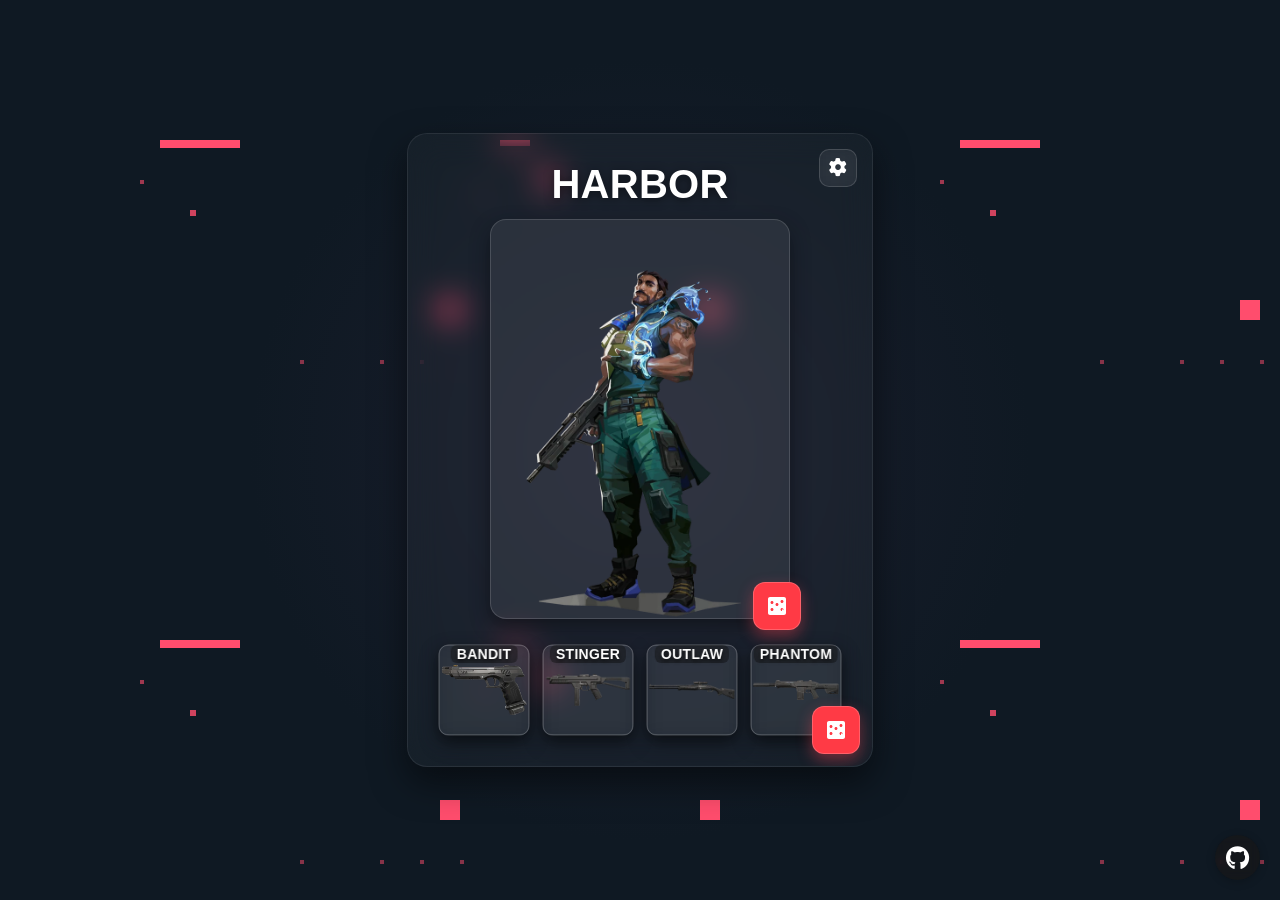
<file: index.html>
<!DOCTYPE html>
<html lang="en">
<head>
    <meta name="viewport" content="width=device-width, initial-scale=1.0">
    <title>Valorant Randomizer</title>
    <link rel="preload" as="image" href="Randomizer/">
    <link rel="stylesheet" href="Style.css">
    <link rel="stylesheet" href="https://cdnjs.cloudflare.com/ajax/libs/font-awesome/6.4.0/css/all.min.css">
</head>
<body>
    <div class="container">
        <!-- Botão de Configurações no canto superior direito do container -->
        <button id="btnSettings" class="settings-toggle-btn" aria-label="Configurações">
            <i class="fa-solid fa-gear"></i>
        </button>

        <!-- Aba Lateral de Configurações (Side Panel) -->
        <div id="settingsPanel" class="settings-panel">
            <div class="settings-header">
                <h2>SETTINGS</h2>
                <button id="btnCloseSettings" class="close-btn" aria-label="Fechar">&times;</button>
            </div>


            <!-- Container onde as armas serão geradas dinamicamente -->
            <div class="settings-content scrollable">
                <div id="AgenteGrid_main" class="agentes-grid-main">
                    <h3>AGENTS</h3><hr>
                    <div id="AgenteGrid" class="agentes-grid"></div>
                </div>
                <div id="weaponsGrid" class="weapons-grid-main">
                    <h3>PISTOL</h3><hr>
                    <div id="PistolGrid" class="weapons-grid"></div>
                    <h3>HALF BUY</h3><hr>
                    <div id="HalfGrid" class="weapons-grid"></div>
                    <h3>FULL BUY</h3><hr>
                    <div id="FullGrid" class="weapons-grid"></div>
                    <h3>FULL BUY 2</h3><hr>
                    <div id="Full2Grid" class="weapons-grid"></div>
                </div>
            </div>
        </div>

        <!-- Conteúdo do Randomizer -->
        <div class="portrait-wrapper">
            <h1 id="agente" class="roulette-name-final">AGENTE</h1>

            <div class="portrait">
                <img id="portraitImage" class="roulette-final" src="" alt="Portrait">

                <!-- Dado -->
                <button id="btnRandomize" class="dice-button" aria-label="Sortear Agente">
                    <svg viewBox="0 0 24 24" width="24" height="24" fill="currentColor">
                        <path d="M19 3H5c-1.1 0-2 .9-2 2v14c0 1.1.9 2 2 2h14c1.1 0 2-.9 2-2V5c0-1.1-.9-2-2-2zM7 7c.83 0 1.5.67 1.5 1.5S7.83 10 7 10s-1.5-.67-1.5-1.5S6.17 7 7 7zm0 10c-.83 0-1.5-.67-1.5-1.5S6.17 14 7 14s1.5.67 1.5 1.5S7.83 17 7 17zm5-5c-.83 0-1.5-.67-1.5-1.5S11.17 9 12 9s1.5.67 1.5 1.5S12.83 12 12 12zm5 5c-.83 0-1.5-.67-1.5-1.5s.67-1.5 1.5-1.5 1.5.67 1.5 1.5-.67 1.5-1.5-1.5zm0-8c-.83 0-1.5-.67-1.5-1.5S16.17 6 17 6s1.5.67 1.5 1.5S17.83 9 17 9z"/>
                    </svg>
                </button>
            </div>
        </div>

        <div class="buttons">
            <button id="btnRandomize2" class="dice-button secondary" aria-label="Sortear Arma">
                <svg viewBox="0 0 24 24" width="24" height="24" fill="currentColor">
                    <path d="M19 3H5c-1.1 0-2 .9-2 2v14c0 1.1.9 2 2 2h14c1.1 0 2-.9 2-2V5c0-1.1-.9-2-2-2zM7 7c.83 0 1.5.67 1.5 1.5S7.83 10 7 10s-1.5-.67-1.5-1.5S6.17 7 7 7zm0 10c-.83 0-1.5-.67-1.5-1.5S6.17 14 7 14s1.5.67 1.5 1.5S7.83 17 7 17zm5-5c-.83 0-1.5-.67-1.5-1.5S11.17 9 12 9s1.5.67 1.5 1.5S12.83 12 12 12zm5 5c-.83 0-1.5-.67-1.5-1.5s.67-1.5 1.5-1.5 1.5.67 1.5 1.5-.67 1.5-1.5-1.5zm0-8c-.83 0-1.5-.67-1.5-1.5S16.17 6 17 6s1.5.67 1.5 1.5S17.83 9 17 9z"/>
                </svg>
            </button>
            <button id="btnGun1" class="square-button"><img id="gun1" class="roulette-final" src="" alt="Arma"><i class="roulette-name-final" id="Arma1">1</i><span class="cadeado"><span class="haste"></span><span class="corpo"></span></span></button>
            <button id="btnGun2" class="square-button"><img id="gun2" class="roulette-final" src="" alt="Arma"><i class="roulette-name-final" id="Arma2">2</i><span class="cadeado"><span class="haste"></span><span class="corpo"></span></span></button>
            <button id="btnGun3" class="square-button"><img id="gun3" class="roulette-final" src="" alt="Arma"><i class="roulette-name-final" id="Arma3">3</i><span class="cadeado"><span class="haste"></span><span class="corpo"></span></span></button>
            <button id="btnGun4" class="square-button"><img id="gun4" class="roulette-final" src="" alt="Arma"><i class="roulette-name-final" id="Arma4">4</i><span class="cadeado"><span class="haste"></span><span class="corpo"></span></span></button>
        </div>
    </div>

    <a href="https://github.com/FranthescoD/Valorant_Randomizer/tree/main" target="_blank" rel="noopener noreferrer" class="github-watermark" title="Ver no GitHub">
        <i class="fa-brands fa-github"></i>
    </a>

    <script src="script.js"></script>
</body>
</html>
</file>
<file: Style.css>
/* ====================================
   VARIÁVEIS TEMA E RESET
   ==================================== */
:root {
    --primary-red: #ff3a45;
    --primary-red-hover: rgba(255, 70, 85, 1);
    --font-main: Tungsten-Bold, "Riot Sans", sans-serif;
    --glass-bg: rgba(255, 255, 255, 0.03);
    --glass-border: 1px solid rgba(255, 255, 255, 0.08);
    --shadow-main: 0 15px 35px rgba(0, 0, 0, 0.5);
}

* {
    box-sizing: border-box;
    margin: 0;
    padding: 0;
}

body {
    font-family: var(--font-main);
    display: flex;
    justify-content: center;
    align-items: center;
    min-height: 100vh;
    background-image: url('Randomizer/fundo.svg'), radial-gradient(circle at center, rgba(27, 30, 46, 1) 0%, rgba(15, 25, 35, 1) 50%);
    background-size: 800px 500px, cover;
    background-repeat: repeat, no-repeat;
    color: #ffffff;
    scrollbar-color: var(--primary-red) transparent;
    scrollbar-width: thin;
}

/* ====================================
   LAYOUT E CONTAINER
   ==================================== */
.container {
    position: relative;
    overflow: hidden;
    display: flex;
    flex-direction: column;
    align-items: center;
    background: var(--glass-bg);
    backdrop-filter: blur(16px);
    -webkit-backdrop-filter: blur(16px);
    padding: 30px;
    border-radius: 20px;
    border: var(--glass-border);
    box-shadow: var(--shadow-main);
}

.portrait-wrapper {
    display: flex;
    flex-direction: column;
    align-items: center;
    margin-bottom: 25px;
}

#agente {
    text-transform: uppercase;
    font-size: 40px;
    line-height: 1;
    letter-spacing: 0.28px;
    font-weight: 700;
    color: #ffffff;
    margin-bottom: 15px;
    text-shadow: 0 2px 10px rgba(0, 0, 0, 0.5);
}

.portrait {
    position: relative;
    width: 300px;
    height: 400px;
    background:  rgba(255, 255, 255, 0.07);
    border-radius: 16px;
    border-radius: 16px;
    border: 1px solid rgba(255, 255, 255, 0.15);
    box-shadow: 0 8px 20px rgba(0, 0, 0, 0.4);
}

.portrait img {
    width: 100%;
    height: 100%;
    object-fit: cover;

}

/* ====================================
   BOTÕES DE AÇÃO (DICE)
   ==================================== */
.dice-button {
    position: absolute;
    bottom: -12px;
    right: -12px;
    width: 48px;
    height: 48px;
    border: 1px solid rgba(255, 255, 255, 0.2);
    border-radius: 12px;
    background: var(--primary-red);
    color: #ffffff;
    cursor: pointer;
    display: flex;
    justify-content: center;
    align-items: center;
    backdrop-filter: blur(8px);
    -webkit-backdrop-filter: blur(8px);
    box-shadow: 0 6px 15px rgba(255, 70, 85, 0.4);
    transition: all 0.2s ease-in-out;
}

/* Variação de posição para o segundo botão de dado*/
.dice-button.secondary {
    z-index: 10;
    bottom: 12px;
    right: 12px;
}

.dice-button:hover {
    background: var(--primary-red-hover);
    transform: scale(1.08) rotate(8deg);
    box-shadow: 0 8px 20px rgba(255, 70, 85, 0.6);
}

.dice-button:active {
    transform: scale(0.95);
}

/* ====================================
   BOTÕES QUADRADOS (INFERIORES)
   ==================================== */
.buttons {
    display: flex;
    gap: 12px;
}

.square-button {
    position: relative;
    width: 92px;
    height: 92px;
    border: 1px solid rgba(255, 255, 255, 0.1);
    border-radius: 12px;
    background: rgba(255, 255, 255, 0.06);
    color: #e0e0e0;
    font-family: var(--font-main);
    text-transform: uppercase;
    font-size: 28px;
    line-height: 1;
    letter-spacing: 0.28px;
    font-weight: 700;
    cursor: pointer;
    display: flex;
    justify-content: center;
    align-items: center;
    backdrop-filter: blur(10px);
    -webkit-backdrop-filter: blur(10px);
    box-shadow: 0 4px 12px rgba(0, 0, 0, 0.25);
    transition: all 0.2s ease;
}

.square-button img {
    width: 100%;
    height: 100%;
    object-fit: contain;
    border-radius: 8px;
    border: 1px solid rgba(255, 255, 255, 0.15);
    box-shadow: 0 8px 20px rgba(0, 0, 0, 0.4);
}

.square-button i {
    position: absolute;
    z-index: 2;
    top: 10%;
    left: 50%;
    text-align: center;
    transform: translate(-50%, -50%);
    font-style: normal;
    font-weight: 700;
    font-size: 14px;
    color: #ffffff;
    text-shadow: 0 2px 4px rgba(0, 0, 0, 0.8);
    background: rgba(0, 0, 0, 0.4);
    padding: 2px 6px;
    border-radius: 6px;
    backdrop-filter: blur(4px);
}

.square-button:hover {
    background: rgba(255, 255, 255, 0.15);
    border-color: rgba(255, 255, 255, 0.3);
    color: #ffffff;
    transform: translateY(-2px);
    box-shadow: 0 6px 16px rgba(0, 0, 0, 0.35);
}

.square-button:active {
    transform: translateY(0);
}

/* ====================================
   ELEMENTO CADEADO (ESTADO BLOQUEADO)
   ==================================== */
.cadeado {
    position: absolute;
    top: 75%;
    left: 25%;
    display: flex;
    flex-direction: column;
    align-items: center;
    pointer-events: none;
    opacity: 0;
    transform: translate(-50%, -50%) scale(0.6);
    transition: opacity 0.25s ease-out, transform 0.35s cubic-bezier(0.34, 1.56, 0.64, 1);
}

.cadeado .corpo {
    width: 38px;
    height: 28px;
    background: linear-gradient(135deg, #D1DBDE, #A4A6A6);
    border-radius: 6px;
    box-shadow: 0 8px 16px rgba(0, 0, 0, 0.4), inset 0 1px 1px rgba(255, 255, 255, 0.6);
    z-index: 2;
    position: relative;
}

.cadeado .corpo::after {
    content: '';
    position: absolute;
    top: 50%;
    left: 50%;
    transform: translate(-50%, -50%);
    width: 6px;
    height: 8px;
    background-color: #333;
    border-radius: 3px;
}

.cadeado .haste {
    width: 22px;
    height: 22px;
    border: 4px solid #D1DBDE;
    border-bottom: none;
    border-radius: 11px 11px 0 0;
    z-index: 1;
    margin-bottom: -5px;
    transform-origin: 17px 17px;
    transition: transform 0.3s cubic-bezier(0.68, -0.6, 0.32, 1.6);
    transform: translateY(-5px) rotate(-45deg);
}

.square-button.travado .cadeado {
    opacity: 0.8;
    transform: translate(-50%, -50%) scale(0.8);
}

.square-button.travado .haste {
    transform: translateY(0) rotate(0deg);
    transition-delay: 0.1s;
}

/* ====================================
   PAINEL DE CONFIGURAÇÕES (LATERAL)
   ==================================== */
.settings-toggle-btn {
    position: absolute;
    top: 15px;
    right: 15px;
    width: 38px;
    height: 38px;
    border-radius: 10px;
    border: 1px solid rgba(255, 255, 255, 0.15);
    background: rgba(255, 255, 255, 0.06);
    color: #ffffff;
    font-size: 18px;
    cursor: pointer;
    display: flex;
    justify-content: center;
    align-items: center;
    backdrop-filter: blur(8px);
    -webkit-backdrop-filter: blur(8px);
    transition: all 0.2s ease;
    z-index: 5;
}

.settings-toggle-btn:hover {
    background: rgba(255, 255, 255, 0.18);
    transform: rotate(45deg);
    box-shadow: 0 4px 12px rgba(0, 0, 0, 0.3);
}

.settings-panel {
    position: absolute;
    top: 0;
    right: -100%;
    width: 300px;
    height: 100%;
    max-height: 100vh;
    background: rgba(15, 25, 35, 0.95);
    backdrop-filter: blur(20px);
    -webkit-backdrop-filter: blur(20px);
    border-left: 1px solid rgba(255, 255, 255, 0.1);
    box-shadow: -10px 0 25px rgba(0, 0, 0, 0.5);
    border-top-right-radius: 20px;
    border-bottom-right-radius: 20px;
    padding: 20px;
    display: flex;
    flex-direction: column;
    z-index: 20;
    transition: right 0.3s cubic-bezier(0.4, 0, 0.2, 1);
}

.settings-panel.open {
    right: 0;
}

.settings-header {
    display: flex;
    justify-content: space-between;
    align-items: center;
    border-bottom: 1px solid rgba(255, 255, 255, 0.1);
    padding-bottom: 12px;
    margin-bottom: 20px;
}

.settings-header h2 {
    font-size: 24px;
    letter-spacing: 0.5px;
    color: #ffffff;
    margin: 0;
}

.close-btn {
    background: transparent;
    border: none;
    color: #ffffff;
    font-size: 28px;
    cursor: pointer;
    line-height: 1;
    transition: color 0.2s;
}

.close-btn:hover {
    color: var(--primary-red);
}

.settings-content {
    display: flex;
    flex-direction: column;
    gap: 16px;
}

.settings-content.scrollable {
    flex: 1;
    overflow-y: auto;
    overflow-x: hidden;
    padding-right: 18px;
}

.setting-item {
    display: flex;
    justify-content: space-between;
    align-items: center;
    font-size: 18px;
    letter-spacing: 0.5px;
}

/* Componentes do Painel Lateral */
h3 {
    padding: 4% 0 2%;
    text-align: center;
}

hr {
    border: none;
    height: 2px;
    background-color: var(--primary-red);
    margin-bottom: 4%;
}

.switch {
    position: relative;
    display: inline-block;
    width: 46px;
    height: 24px;
}

.switch input {
    opacity: 0;
    width: 0;
    height: 0;
}

.slider {
    position: absolute;
    cursor: pointer;
    inset: 0;
    background-color: rgba(255, 255, 255, 0.15);
    border: 1px solid rgba(255, 255, 255, 0.2);
    transition: .3s;
    border-radius: 24px;
}

.slider:before {
    position: absolute;
    content: "";
    height: 16px;
    width: 16px;
    left: 3px;
    bottom: 3px;
    background-color: #ffffff;
    transition: .3s;
    border-radius: 50%;
}

input:checked + .slider {
    background-color: var(--primary-red);
    border-color: var(--primary-red);
    box-shadow: 0 0 10px rgba(255, 58, 69, 0.4);
}

input:checked + .slider:before {
    transform: translateX(22px);
}

/* Grids Unificadas */
.weapons-grid,
.agentes-grid {
    display: grid;
    gap: 10px;
}

.weapons-grid {
    grid-template-columns: repeat(3, 1fr);
}

.agentes-grid {
    grid-template-columns: repeat(4, 1fr);
}

.weapon-chip {
    position: relative;
    width: 100%;
    height: 60px;
    background: rgba(255, 255, 255, 0.05);
    border: 1px solid rgba(255, 255, 255, 0.15);
    border-radius: 10px;
    cursor: pointer;
    display: flex;
    justify-content: center;
    align-items: center;
    padding: 6px;
    transition: all 0.2s ease;
}

.weapon-chip input {
    display: none;
}

.weapon-chip img {
    width: 100%;
    height: 100%;
    object-fit: contain;
    filter: grayscale(100%);
    opacity: 0.3;
    transition: all 0.2s ease;
}

.weapon-chip:has(input:checked) {
    border-color: var(--primary-red);
    background: rgba(255, 58, 69, 0.1);
    box-shadow: 0 0 10px rgba(255, 58, 69, 0.4);
}

.weapon-chip:has(input:checked) img {
    filter: grayscale(0%);
    opacity: 1;
}

.weapon-chip:hover {
    transform: translateY(-2px);
    border-color: rgba(255, 255, 255, 0.4);
}

/* ====================================
   EXTRAS & SCROLLBAR
   ==================================== */
.github-watermark {
    position: fixed;
    bottom: 20px;
    right: 20px;
    z-index: 9999;
    display: flex;
    align-items: center;
    justify-content: center;
    width: 45px;
    height: 45px;
    background-color: rgba(24, 23, 23, 0.6);
    color: #ffffff;
    border-radius: 50%;
    text-decoration: none;
    font-size: 24px;
    backdrop-filter: blur(4px);
    transition: all 0.3s ease;
    box-shadow: 0 2px 10px rgba(0, 0, 0, 0.2);
}

.github-watermark:hover {
    background-color: rgba(24, 23, 23, 1);
    transform: scale(1.1);
    color: #ffffff;
}

::-webkit-scrollbar-thumb:hover {
    background: var(--primary-red-hover);
}

/* ====================================
   ANIMAÇÃO DO RANDOMIZER
   ==================================== */

   /* Estado normal da imagem */
   .roulette-final {
       transition:
           filter 0.1s ease,
           transform 0.1s ease,
           opacity 0.1s ease;
   }

   /* Enquanto a roleta está passando pelas imagens */
   .roulette-active {
       filter: blur(6px);
       transform: scale(0.8);
       opacity: 0.70;
   }

   /* Quando a imagem final é escolhida */
   .roulette-final {
       filter: blur(0);
       transform: scale(1);
       opacity: 1;

       transition:
           filter 0.4s ease,
           transform 0.3s ease,
           opacity 0.2s ease;
   }



   /* Nome do agente durante a roleta */
   .roulette-name {
       filter: blur(6px);
       opacity: 0.7;
       animation: UpDown 0.5s infinite;
       transition:
           filter 0.1s ease,
           opacity 0.1s ease,
           transform 0.1s ease;
   }
   .square-button .roulette-name {
       animation: UpDown2 0.5s infinite;
   }
   @keyframes UpDown {
       0% { transform: translateY(0); }
       50% { transform: translateY(-4px); }
       100% { transform: translateY(0); }
   }
   @keyframes UpDown2 {
       0% { transform: translate3d(-50%, 0, 0); }
       50% { transform: translate3d(-50%, -4px, 0); }
       100% { transform: translate3d(-50%, 0, 0); }
   }

   /* Nome final */
   .roulette-name-final {
       filter: blur(0);
       opacity: 1;

       transition:
           filter 0.2s ease,
           opacity 0.2s ease,
           transform 0.2s ease;
   }

   /* Impede clicar novamente enquanto a roleta está girando */
   .randomizing {
       pointer-events: none;
   }
</file>
